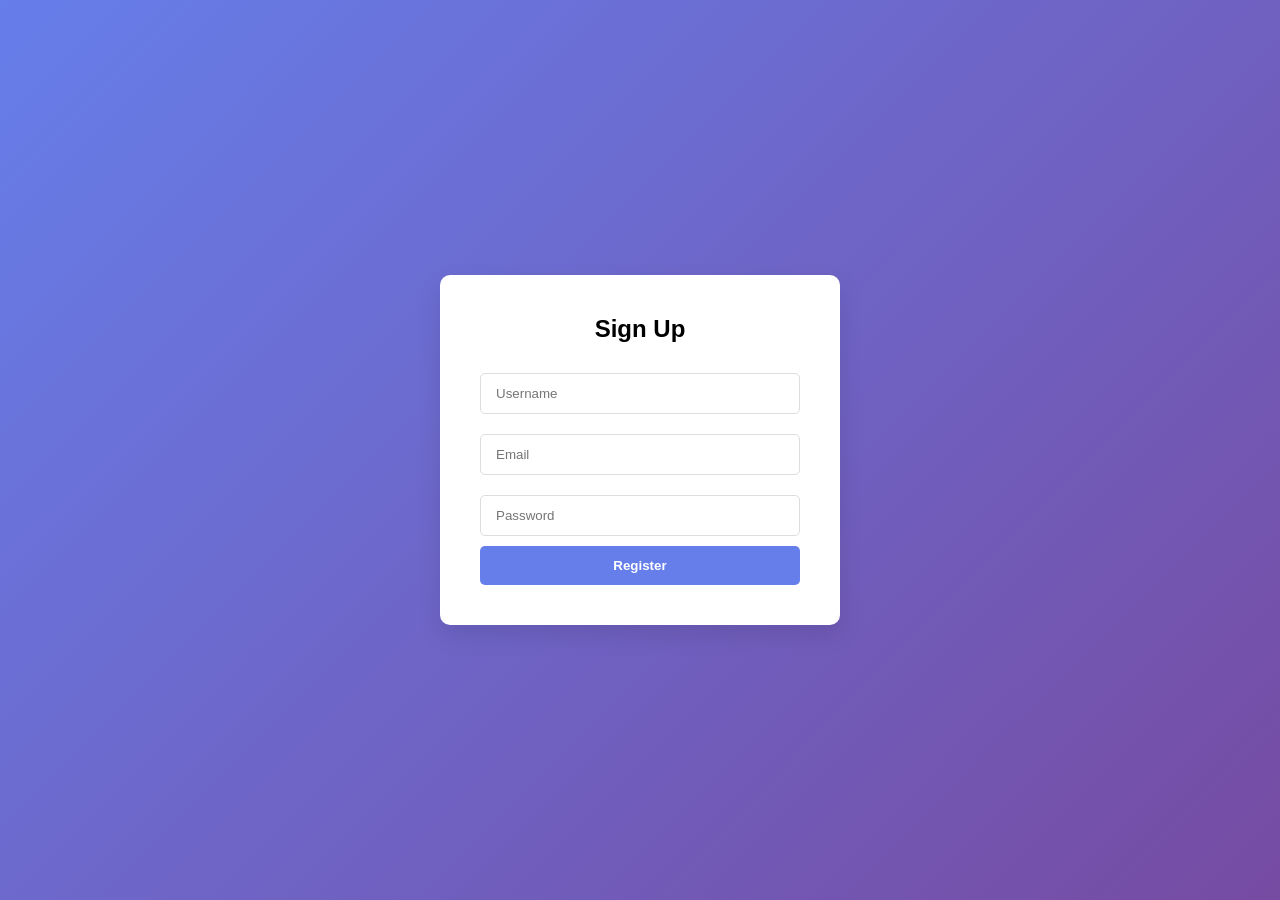
<file: index.html>
<!DOCTYPE html>
<html lang="en">
<head>
  <meta charset="UTF-8" />
  <meta name="viewport" content="width=device-width, initial-scale=1.0"/>
  <title>Login Page</title>
  <link rel="stylesheet" href="login.css" />
</head>
<body>

  <div class="login-container">
    <form action="/register" method="POST" class="login-form">
      <h2>Sign Up</h2>
      <input type="text" name="username" placeholder="Username" required />
      <input type="email" name="email" placeholder="Email" required />
      <input type="password" name="password" placeholder="Password" required />
      <button type="submit">Register</button>
    </form>
  </div>

</body>
</html>
</file>
<file: login.css>
* {
    box-sizing: border-box;
    margin: 0;
    padding: 0;
    font-family: Arial, sans-serif;
  }
  
  body {
    display: flex;
    height: 100vh;
    background: linear-gradient(135deg, #667eea, #764ba2);
    align-items: center;
    justify-content: center;
  }
  
  .login-container {
    background-color: white;
    padding: 40px;
    border-radius: 10px;
    width: 100%;
    max-width: 400px;
    box-shadow: 0 10px 25px rgba(0, 0, 0, 0.1);
  }
  
  .login-form h2 {
    text-align: center;
    margin-bottom: 20px;
  }
  
  .login-form input {
    width: 100%;
    padding: 12px 15px;
    margin: 10px 0;
    border: 1px solid #ddd;
    border-radius: 5px;
    transition: 0.3s;
  }
  
  .login-form input:focus {
    border-color: #667eea;
    outline: none;
  }
  
  .login-form button {
    width: 100%;
    padding: 12px;
    background-color: #667eea;
    color: white;
    border: none;
    border-radius: 5px;
    font-weight: bold;
    cursor: pointer;
    transition: background 0.3s;
  }
  
  .login-form button:hover {
    background-color: #556cd6;
  }
</file>
